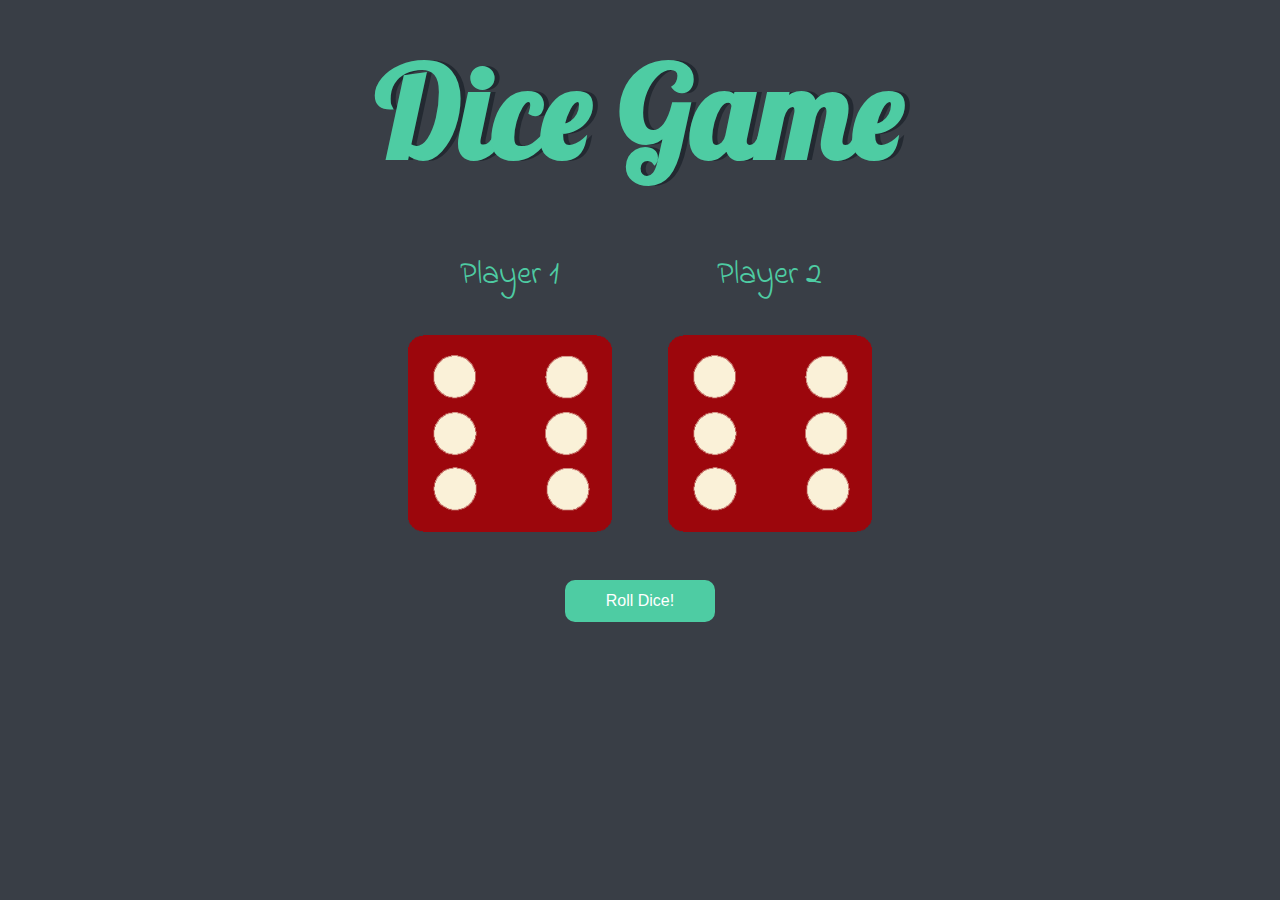
<file: index.html>
<!DOCTYPE html>
<html lang="en" dir="ltr">

<head>
  <meta charset="utf-8">
  <title>Dice Game</title>
  <link rel="stylesheet" href="styles.css">
  <link href="https://fonts.googleapis.com/css?family=Indie+Flower|Lobster" rel="stylesheet">
  <link rel="shortcut icon" href="dice6.png" type="image/x-icon">
</head>

<body>

  <div class="container">
    <h1>Dice Game</h1>

    <div class="dice">
      <p>Player 1</p>
      <img class="img1" src="dice6.png">
    </div>

    <div class="dice">
      <p>Player 2</p>
      <img class="img2" src="dice6.png">
    </div>
    <div class="container">
      <button id="rollDice" onclick="rollTheDice()">Roll Dice!</button>
    </div>
  </div>


  <script src="index.js"></script>

</body>

</html>
</file>
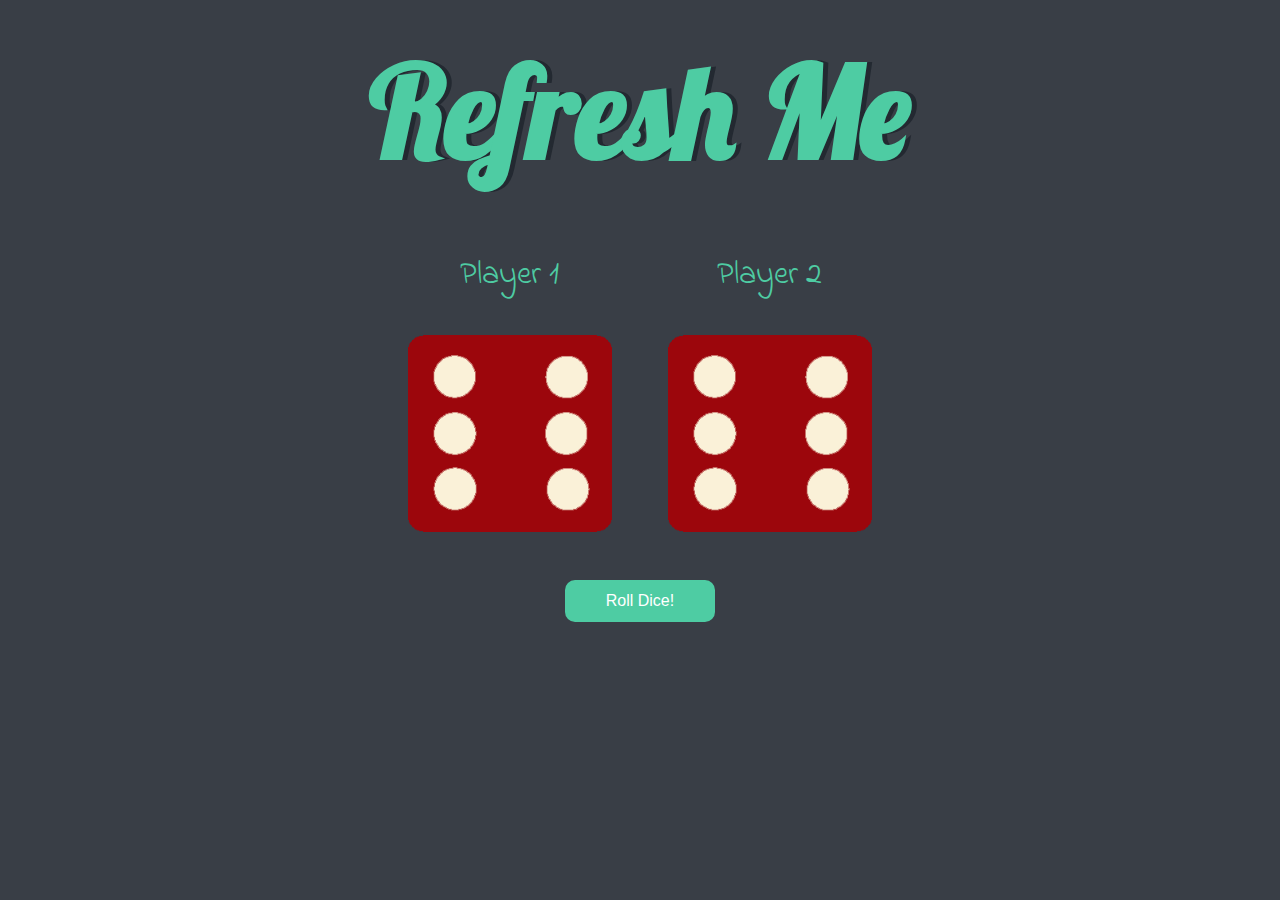
<file: dicee.html>
<!DOCTYPE html>
<html lang="en" dir="ltr">

<head>
  <meta charset="utf-8">
  <title>Dicee</title>
  <link rel="stylesheet" href="styles.css">
  <link href="https://fonts.googleapis.com/css?family=Indie+Flower|Lobster" rel="stylesheet">
  <link rel="shortcut icon" href="dice6.png" type="image/x-icon">
</head>

<body>

  <div class="container">
    <h1>Refresh Me</h1>

    <div class="dice">
      <p>Player 1</p>
      <img class="img1" src="dice6.png">
    </div>

    <div class="dice">
      <p>Player 2</p>
      <img class="img2" src="dice6.png">
    </div>
    <div class="container">
      <button id="rollDice" onclick="rollTheDice()">Roll Dice!</button>
    </div>
  </div>


  <script src="index.js"></script>

</body>

</html>
</file>
<file: styles.css>
.container {
  width: 70%;
  margin: auto;
  text-align: center;
  margin: 20px auto;
}

.dice {
  text-align: center;
  display: inline-block;

}

body {
  background-color: #393E46;
}

#rollDice {
  text-align: center;
  padding: 12px 30px;
  color: white;
  font-size: 16px;
  background-color: #4ECCA3;
  border: none;
  margin: 20px auto;
  width: 150px;
  cursor: pointer;
  border-radius: 10px;
}

h1 {
  margin: 30px;
  font-family: 'Lobster', cursive;
  text-shadow: 5px 0 #232931;
  font-size: 8rem;
  color: #4ECCA3;
}

p {
  font-size: 2rem;
  color: #4ECCA3;
  font-family: 'Indie Flower', cursive;
}

img {
  width: 80%;
}

footer {
  margin-top: 5%;
  color: #EEEEEE;
  text-align: center;
  font-family: 'Indie Flower', cursive;

}

@media (max-width: 1024px) {

  h1 {
    font-size: 5rem;
  }

}

@media (max-width: 767px) {

  h1 {
    font-size: 4rem;
  }

}
</file>
